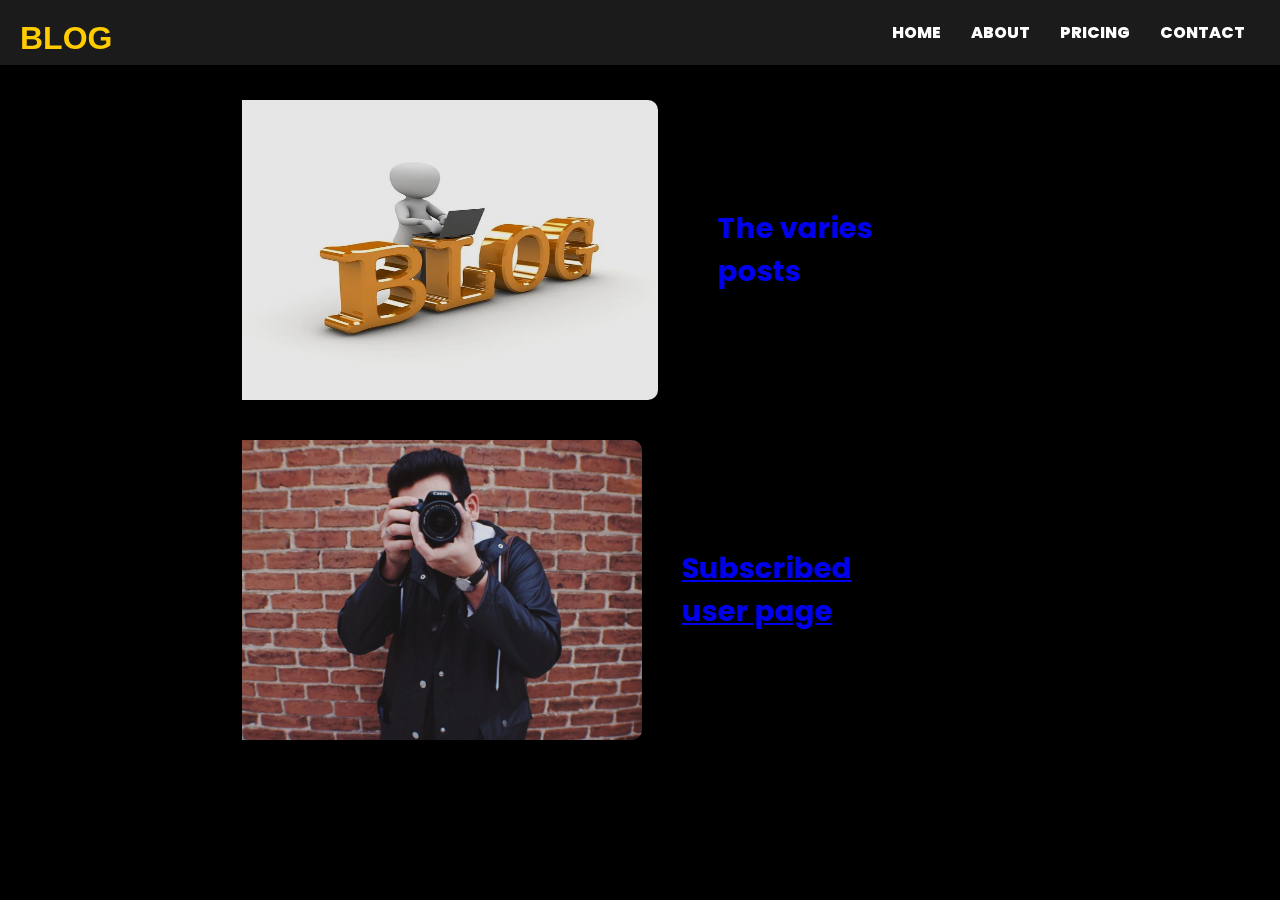
<file: templates/blog.html>
<!DOCTYPE html>
<html lang="en">

<head>
    <meta charset="UTF-8">
    <meta name="viewport" content="width=device-width, initial-scale=1.0">
    <title>Event Management</title>
   <link rel="preconnect" href="https://fonts.googleapis.com">
<link rel="preconnect" href="https://fonts.gstatic.com" crossorigin>
<link href="https://fonts.googleapis.com/css2?family=Poppins:ital,wght@0,100;0,200;0,300;0,400;0,500;0,600;0,700;0,800;0,900;1,100;1,200;1,300;1,400;1,500;1,600;1,700;1,800;1,900&display=swap" rel="stylesheet">
    <style>
    
		img
		{
			height: 400px;
			width: 550px;
			margin: 20px;
			padding-left: 50px;
		}
        * {
            margin: 0;
            padding: 0;
            box-sizing: border-box;
        }
       

        body {
          
          font-family: "Poppins", sans-serif;
  font-weight: 800;
  font-style: normal;

            color:white;
            overflow-x: hidden;
           
            background:black;
         
        }

        header {
            background-color: rgba(51, 51, 51, 0.8);
           
            color: #fff;
            padding: 20px;
            display: flex;
            align-items: center;
            justify-content: flex-end;
           
            position: fixed;
            width: 100%;
            z-index: 999;
            transition: background-color 0.3s ease;
        }

        header:hover {
            background-color: rgba(34, 34, 34, 0.8);
            
        }

        header h1 {
            font-size: 1.5rem;
            font-weight: bold;
            margin-right: auto;
           
            transition: color 0.3s ease;
          
        }

        header:hover h1 {
            color: #ffcc00;
        }

        nav {
            display: flex;
        }

        nav a {
            color: #fff;
            text-decoration: none;
            padding: 0 15px;
            font-size: 1rem;
            text-transform: uppercase;
            transition: color 0.3s ease;
          
            position: relative;
        }

        nav a:hover {
            color: #d85730;
        }

        .nav-indicator {
            position: absolute;
            bottom: -2px;
            left: 0;
            width: 0;
            height: 2px;
            background-color: #b34c4c;
            transition: width 0.3s ease;
        }

        nav a:hover .nav-indicator {
            width: 100%;
        }

        main {
            padding-top: 80px;
            text-align: center;
        }

        .event-container {
            display: flex;
            flex-direction: column;
           
            align-items:center ;
           
            gap: 40px;
          
            
        }

        .event {
            width: 80%;
           
            display: flex;
            align-items: center;
            justify-content: space-between;
            gap: 20px;
            transition: transform 0.4s ease;
            transition: width 200px;
         
        }

        .event:hover {
          color:rgb(255, 183, 28);
            transform: scale(1.05);
          
        }

        .event img {
            max-width: 100%;
            border-radius: 10px;
            transition: opacity 0.3s ease, filter 0.3s ease, box-shadow 0.3s ease;
            
            max-height: 300px;
           
            filter: grayscale(0%) brightness(90%);
     
        }

        .event:hover img {
            opacity: 1;
         
            filter: grayscale(0%) brightness(100%);
          
            box-shadow: 0px 10px 20px rgba(0, 0, 0, 0.3);

            border-radius: 10px 10px 0 0;
           
        }

        .event-title {
            flex-grow: 1;
           
            text-align: left;
            font-size: 1.2rem;
        }

        .event-description {
          font-family: "Poppins", sans-serif;
            font-weight: 700;
            font-style: italic;
            font-size: 1.1rem;
          
            text-align: left;
            margin-top: 10px;
       
            display: none;
            
        }

        .event:hover .event-description {
          
          color:#fff;
            display: block;
        
        }

        footer {
            background-color: rgba(51, 51, 51, 0.8);
       
            color: #fff;
            padding: 20px;
            text-align: center;
            position: fixed;
            bottom: 0;
            width: 100%;
        }

        .logo {
            position: absolute;
            top: 20px;
            left: 20px;
            font-size: 2rem;
            font-weight: bold;
            margin: 0;
  padding: 0;
  font-family: 'Raleway', sans-serif;
  background-color: #000;
 
  height: 10vw;
  width: 10vw;
  display: flex;
  justify-content:left;
  margin: 0;

  color: rgba(225,225,225, .01);
  background-image: url("https://images.unsplash.com/photo-1499195333224-3ce974eecb47?ixlib=rb-0.3.5&ixid=eyJhcHBfaWQiOjEyMDd9&s=2cf549433129d4227d1879347b9e78ce&auto=format&fit=crop&w=1248&q=80");
  background-repeat: repeat;
  -webkit-background-clip:text;
  animation: animate 15s ease-in-out infinite;
  
  text-transform: uppercase;
  font-weight: 900;
}

  @keyframes animate {
    0%, 100% {
      background-position: left top;
    }
    25%{
      background-position: right bottom;
     }
    50% {
      background-position: left bottom;
    }
    75% {
      background-position: right top;
    }   
}
      

        .create-event-btn {
            background-color: #db4040;
            color: #333;
            border: none;
            padding: 10px 20px;
            font-size: 1rem;
            text-transform: uppercase;
            cursor: pointer;
            transition: background-color 0.3s ease, transform 0.3s ease;
            border-radius: 5px;
            margin-right: 20px;
            position: relative;
        }

        .create-event-btn:hover {
            background-color: #fff;
            color: #d62215;
            transform: scale(1.05);
            box-shadow: 0px 0px 10px rgba(0, 0, 0, 0.3);
        }

        .create-event-btn::before {
            content: '';
            position: absolute;
            top: 0;
            right: 0;
            width: 100%;
            height: 100%;
            background-color: rgba(0, 0, 0, 0.3);
            transition: opacity 0.3s ease;
            border-radius: 5px;
            z-index: -1;
            opacity: 0;
        }

        .create-event-btn:hover::before {
            opacity: 1;
        }
        .a
        {
            text-decoration: none;
        }
    </style>
</head>

<body>
<header>
    <h1 class="logo">BLOG</h1>
    <nav>
        <a href="#home">Home<span class="nav-indicator"></span></a>
        <a href="#about">About<span class="nav-indicator"></span></a>
        <!-- <a href="login.html">LOGIN<span class="nav-indicator"></span></a> -->
        <a href="/api/html/pricing">PRICING<span class="nav-indicator"></span></a>
        <a href="#contact">Contact<span class="nav-indicator"></span></a>
    </nav>
                                       
</header>

<main>
    <div class="event-container">
      <div class="continer 1">
        <div class="event">
            <img src="blog-.webp" style="opacity: 1;"><BR><BR>
            <div class="event-title">
                <h2><a href="/api/html/samole" class="a"> The varies posts </h2>
                <!-- <p class="event-description"> A blog is a type of website or online platform where individuals, groups, or organizations regularly publish content in the form of articles, posts, or entries. .</p> -->
                <p class="event-description"> You can see our post that you can like ,comment . you can buy the product in their responsive website which we only advertising the product ,supporting customer</p>
                </a></div>
        </div>
        <div class="event">
            <img src="Blogging.jpg" alt="Event Image" style="opacity: 1;">
            <div class="event-title">
                <a href="index.html"><h2>Subscribed user page</h2></a>
                <p class="event-description">you can subscribe to receive updates from the blog,quikly. These updates could include new blog posts, newsletters, announcements, or other relevant content.and also you must subscribe our page to update your post for advertising<br><br>For subscribe info 
                <a href="price.html">click here</a></p>

            </div>
        </div>
        <!-- <div class="event">
            <img src="C:\Users\Student\Downloads\demo\src\main\resources\templates\2.jpg" alt="Event Image" style="opacity: 1;">
            <div class="event-title">
                <h2>End-to-end event planning</h2>
                <p class="event-description">From a fully-customizable event website to email campaigns, from customizable social banners to affiliate marketing, Zoho Backstage helps you get the word out about your event in multiple ways so you can reach a wider audience</p>
            </div>
        </div> -->
    </div>
</main>


</body>

</html>
</file>
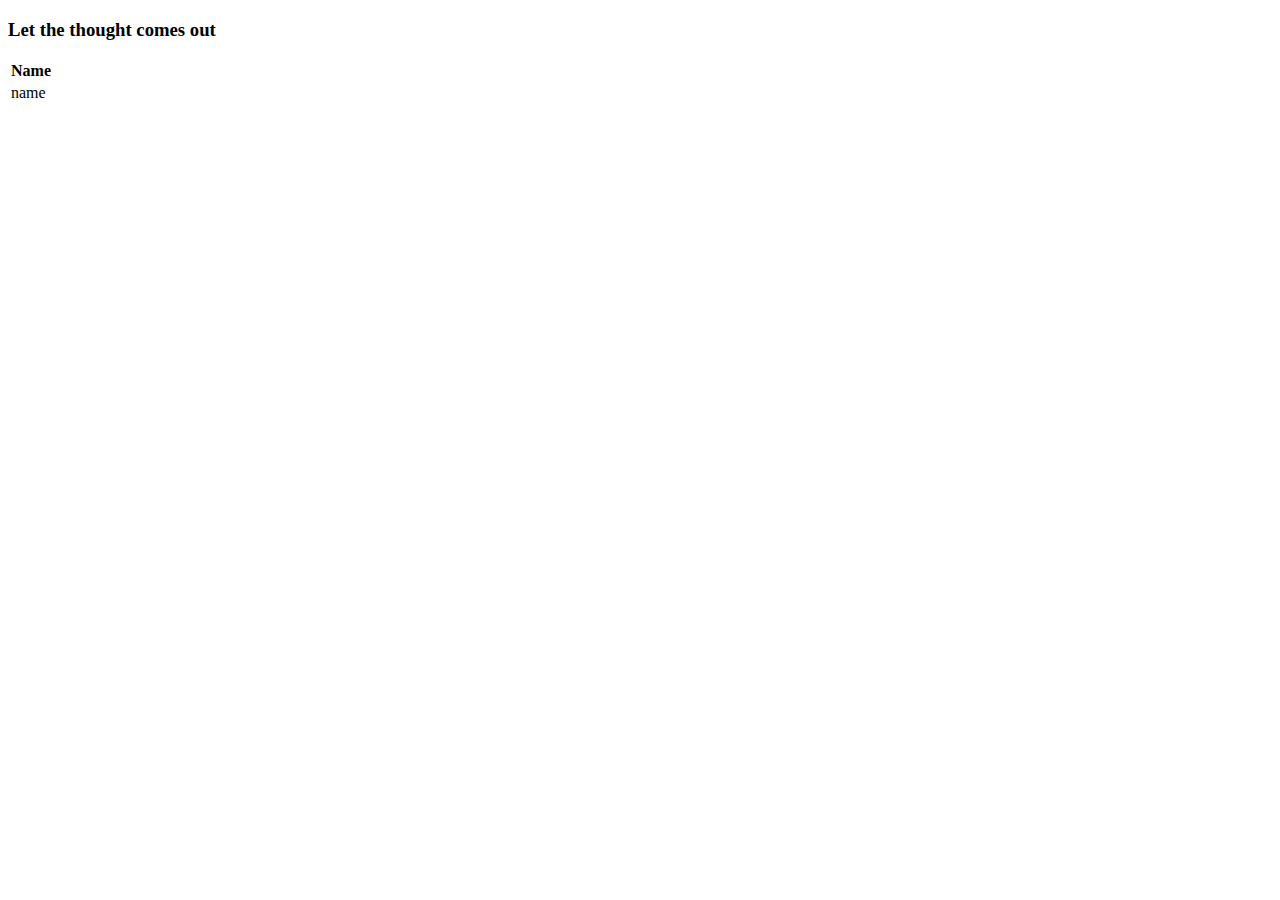
<file: templates/Home.html>
<!DOCTYPE html>
<html xmlns:th="http://www.thymeleaf.org">
<head>
    <meta charset="UTF-8">
    <title>Blog</title>
</head>
<body>
<h3>Let the thought comes out</h3>
<table>
    <thead>
    <tr>
        <th>Name</th>
    </tr>
    </thead>
    <tbody>
    <tr th:each="aa : ${mydata}">
        <td th:text="${aa.names}">name</td>
    </tr>
    </tbody>
</table>
</body>
</html>
</file>
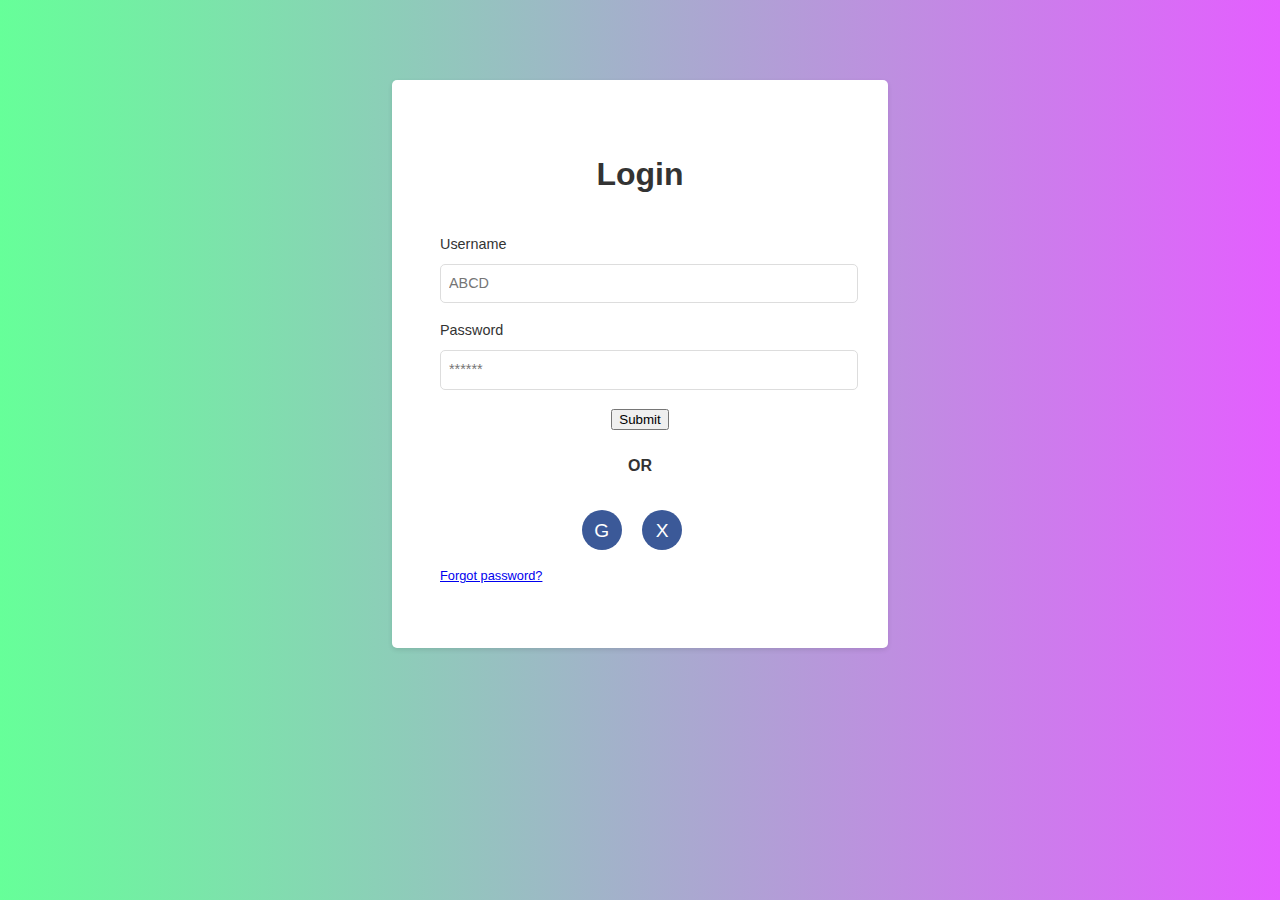
<file: templates/login.html>
<!DOCTYPE html>
<html lang="en" xmlns="http://www.w3.org/1999/xhtml"
      xmlns:th="http://www.thymeleaf.org">
<head>
  <meta charset="UTF-8">
  <meta name="viewport" content="width=device-width, initial-scale=1.0">
  <title>Login Form</title>
  <style>
    body {
      font-family: Arial, sans-serif;
      line-height: 1.6;
      color: #333;
      background: linear-gradient(to right, #66ff99, #e45eff);
      
      margin: 0;
      padding: 0;
    }
    .login-container {
      width: 100%;
      max-width: 400px;
      margin: 5rem auto;
      background-color: #fff;
      border-radius: 5px;
      box-shadow: 0 2px 5px rgba(0, 0, 0, 0.1);
      padding: 3rem;
      text-align: center;
    }
    h1 {
      font-size: 2rem;
      margin-bottom: 1rem;
    }
    .login-form {
      margin-top: 2rem;
    }
    label {
      display: block;
      font-size: 0.9rem;
      margin-bottom: 0.5rem;
      text-align: left;
    }
    input[type="text"],
    input[type="password"] {
      width: 100%;
      padding: 0.5rem;
      border: 1px solid #ddd;
      border-radius: 5px;
      font-size: 0.9rem;
      line-height: 1.5;
      color: #333;
      margin-bottom: 1rem;
    }
    input[type="submit"] {
      width: 100%;
      padding: 0.5rem;
      background: linear-gradient(to right,#e45eff,#337ab7);
      color: #fff;
      border: none;
      border-radius: 5px;
      font-size: 1rem;
      cursor: pointer;
    }
    input[type="submit"]:hover {
      background-color: #337ab7;
      box-shadow:2px 0px 2px 0px black;
    }
    .social-login {
      margin-top: 2rem;
    }
    .social-login a {
      display: inline-flex;
      align-items: center;
      justify-content: center;
      width: 40px;
      height: 40px;
      background-color: #3b5998;
      color: #fff;
      border-radius: 50%;
      font-size: 1.2rem;
      text-align: center;
      line-height: 1;
      margin-right: 1rem;
      text-decoration: none;
    }
    .social-login a:hover {
      background-color: #334d8b;
    }
    .social-login a:first-child {
      margin-left: 0;
    }
    .forgot-password {
      margin-top: 1rem;
      font-size: 0.8rem;
      text-align: left;
    }
  </style>
</head>
<body>
  <div class="login-container">
    <h1>Login</h1>
    <form class="login-form" th:action="@{/api/html/AddRow}" th:object="${newDatas}" method="post">
      <label for="username">Username</label>
      <input type="text" id="username"  name ="username" placeholder="ABCD" />

      <label for="password">Password</label>
      <input type="text" id="password" name="password" placeholder="******"/>
        <button type="submit">Submit</button>
    </form>
 <h4>OR</h4> 
    <div class="social-login">
      <a href="#"><i class="fab fa-facebook-f"> </i>G</a>
      <a href="#"><i class="fab fa-google"></i>X</a>
    </div>
    <p class="forgot-password">
      <a href="#">Forgot password?</a>
    </p>
  </div>
</body>
</html>
</file>
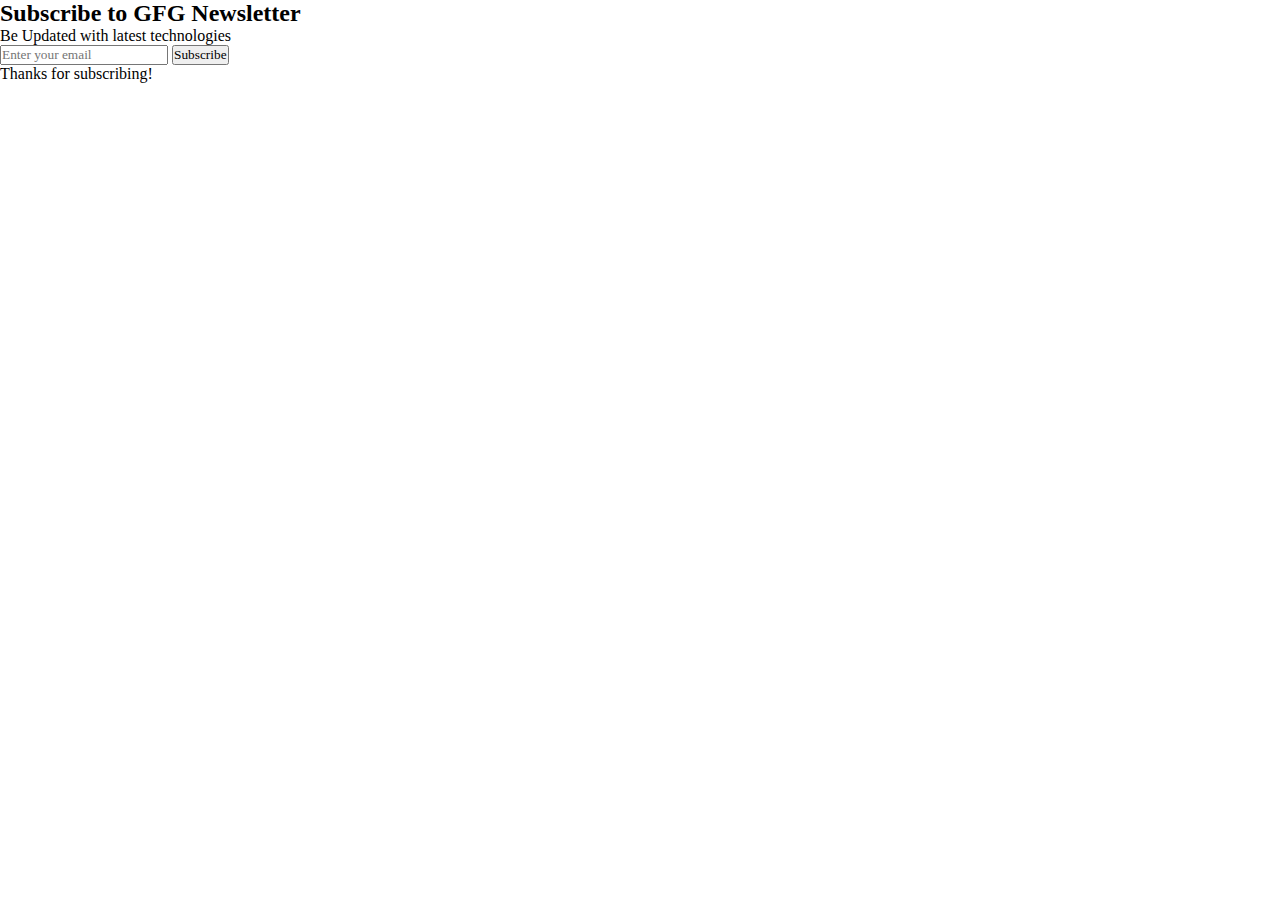
<file: templates/post.html>
<!DOCTYPE html> 
<html lang="en"> 
  
<head> 
    <meta charset="UTF-8"> 
    <meta name="viewport" content= 
        "width=device-width, initial-scale=1.0"> 
    <title>Design a Newsletter</title> 
    <link rel="stylesheet" href="style.css"> 
</head> 
  
<body> 
    <div class="container"> 
        <div class="card"> 
            <h2>Subscribe to GFG Newsletter</h2> 
            <p>Be Updated with latest technologies</p> 
            <form id="thanks" method="POST"> 
                <input type="email" name="email" 
                    id="email" 
                    placeholder="Enter your email" 
                    required> 
                <button type="submit"> 
                    Subscribe 
                </button> 
            </form> 
              
            <p class="msg" id="congo"> 
                Thanks for subscribing! 
            </p> 
        </div> 
    </div> 
  
    <script> 
        const form = document.getElementById("thanks"); 
        const successMessage = 
            document.getElementById("congo"); 
  
        form.addEventListener("submit", function (e) { 
            e.preventDefault(); 
            successMessage.style.display = "block"; 
        }); 
    </script> 
</body> 
  
</html>
</file>
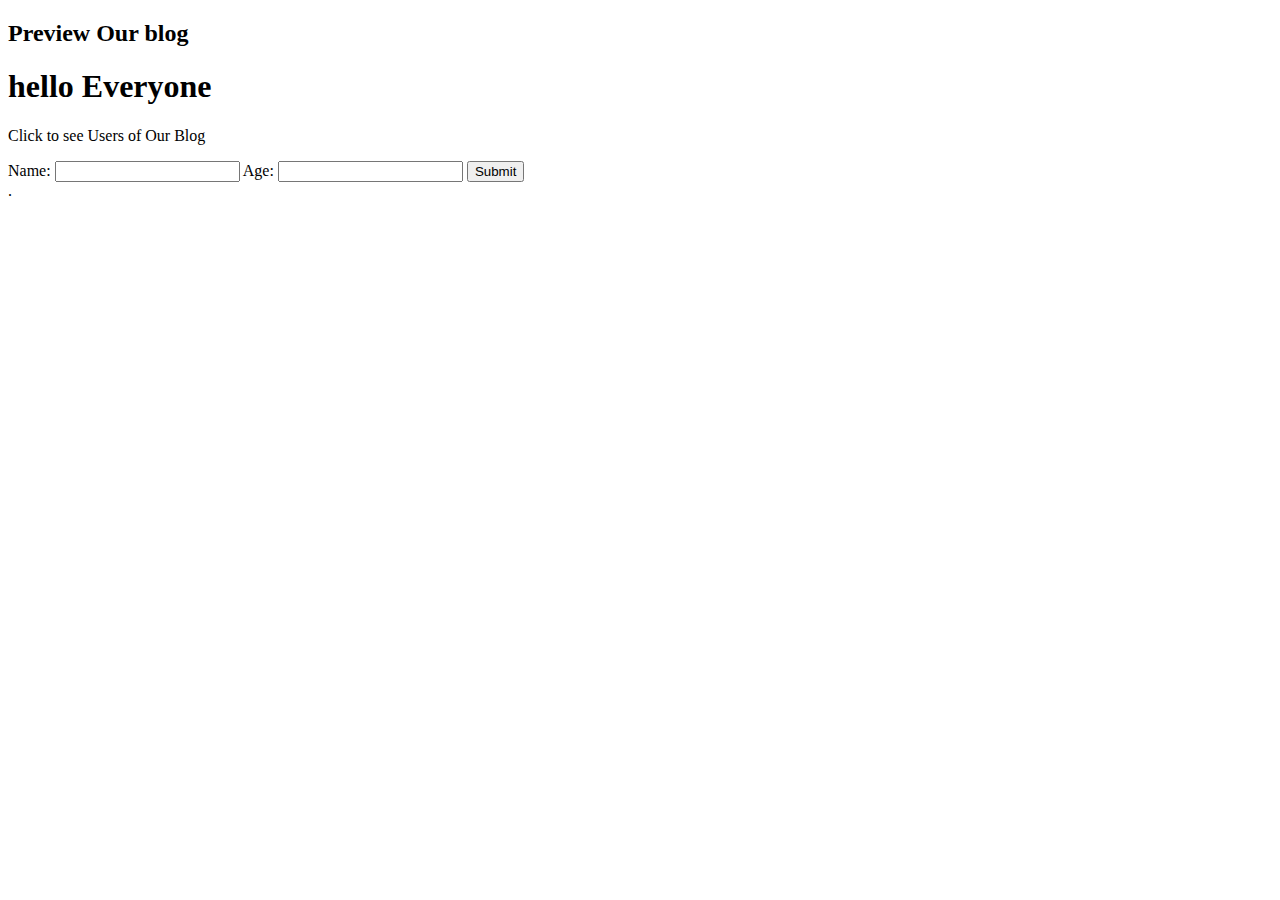
<file: templates/Test.html>
<!DOCTYPE html>
<html >
<head>
    <meta charset="UTF-8">
    <title>Test-Bolg</title>
</head>
<body>
<h2>Preview Our blog</h2>
<h1> hello Everyone</h1>
<form action="#" th:action="@{/api/html/AddRow}" th:object="${newDatas}" method="post">
    <p>Click to see Users of Our Blog</p>
    <!--    <p>Click to see Users of Our Blog</p>-->
    <label for="names">Name:</label>
    <input type="text" id="names" name="names" required/>

    <label for="age">Age:</label>
    <input type="text" id="age" name="age" required/>

    <button type="submit">Submit</button>
</form>
.</body>
</html>
</file>
<file: templates/style.css>
*{
    margin: 0px;
    padding: 0px;
    font-family: 'poppins';
    box-sizing: border-box;
}
a{
    text-decoration: none;
}
ul{
    list-style: none;
}
/*==blog========================*/
#blog{
    display: flex;
    flex-direction: column;
    justify-content: center;
    align-items: center;
    padding: 50px 0px;
    background-color: #f9f8ff;
}
.blog-heading h3{
    font-size:2.4rem;
    color: #252525;
    font-weight: 800;
    text-transform: uppercase;
    line-height: 2.4rem;
}
.blog-heading strong{
    color: #0a0ef8;
    font-size: 1rem;
    font-weight: 500;
    letter-spacing: 0.3px;
}
.blog-box-container{
    display: grid;
    grid-template-columns: 1fr 1fr 1fr;
    margin-top: 50px;
    max-width: 1050px;
    width: 90%;
}
.blog-box{
    max-width: 100%;/*350px*/
    width: 100%;
    height: 100%;
    padding: 10px;
    display: flex;
    flex-direction: column;
    transition: all ease 0.3s;
}
.blog-box:hover{
    box-shadow:16px 20px 50px rgba(0,0,0,0.12);
    background-color: #ffffff;
}
.blog-box-img{
    width: 100%;
    height: 100%;
    max-height: 300px;
    overflow: hidden;
    display: flex;
    position: relative;
}
.blog-box-img img{
    width: 100%;
    height: 100%;
    object-fit: cover;
    object-position: center;
    transition: all ease 0.3s;
}
.blog-img-link{
    position: absolute;
    left: 50%;
    top: 50%;
    transform: translate(-50%, -50%);
    width: 50px;
    height: 50px;
    display: flex;
    justify-content: center;
    align-items: center;
    border-radius: 50%;
    background-color: #ffffff;
    color: #252525;
    box-shadow: 2px 2px 30px rgba(20, 97, 212, 0.12);
    display: none;
    animation: fade 0.3s;
}
.blog-box:hover .blog-box-img img{
    filter: blur(3px);
}
.blog-box:hover .blog-box-img a{
    display: flex;
}
.blog-box-text{
    display: flex;
    flex-direction: column;
    padding: 30px 10px 20px 10px;
}
.blog-box-text strong,
.blog-box-text p{
    color: #797979;
    font-size: 0.9rem;
    font-weight: 400;
}
.blog-box-text a{
    font-size: 1.4rem;
    color: #252525;
    font-weight: 800;
    line-height: 1.8rem;
    margin: 5px 0px 10px 0px;
}
@keyframes fade{
    0%{
        opacity: 0;
    }
    100%{
        opacity: 1;
    }
}
.blog-box-text p{
    overflow: hidden;
    text-overflow: ellipsis;
    display: -webkit-box;
    -webkit-line-clamp: 3;
    -webkit-box-orient: vertical;
}
.blog-author{
    display: flex;
    justify-content: flex-start;
    align-items: center;
    margin-top: 20px;
}
.blog-author-img{
    width: 50px;
    height: 50px;
    border-radius: 50%;
    overflow: hidden;
    margin-right: 10px;
}
.blog-author-img img{
    width: 100%;
    height: 100%;
    object-fit: cover;
    object-position: center;
}
.blog-author-text{
    display: flex;
    flex-direction: column;
}
.blog-author-text strong{
    color: #252525;
    font-weight: 800;
}
.blog-author-text span{
    color: #797979;
    font-size: 0.8rem;
    font-weight: 500;
}
.video video
{
    position: absolute;
    z-index: -1;
}
.video
{
   
}
@media(max-width:920px){
    .blog-box-container{
        grid-template-columns: 1fr 1fr;
        grid-gap: 10px 0px;
    }
}
@media(max-width:600px){
    .blog-heading h3{
        font-size: 1.6rem;
        line-height: 1.6rem;
    }
    .blog-box-container{
        grid-template-columns: 1fr;
    }
}
</file>
